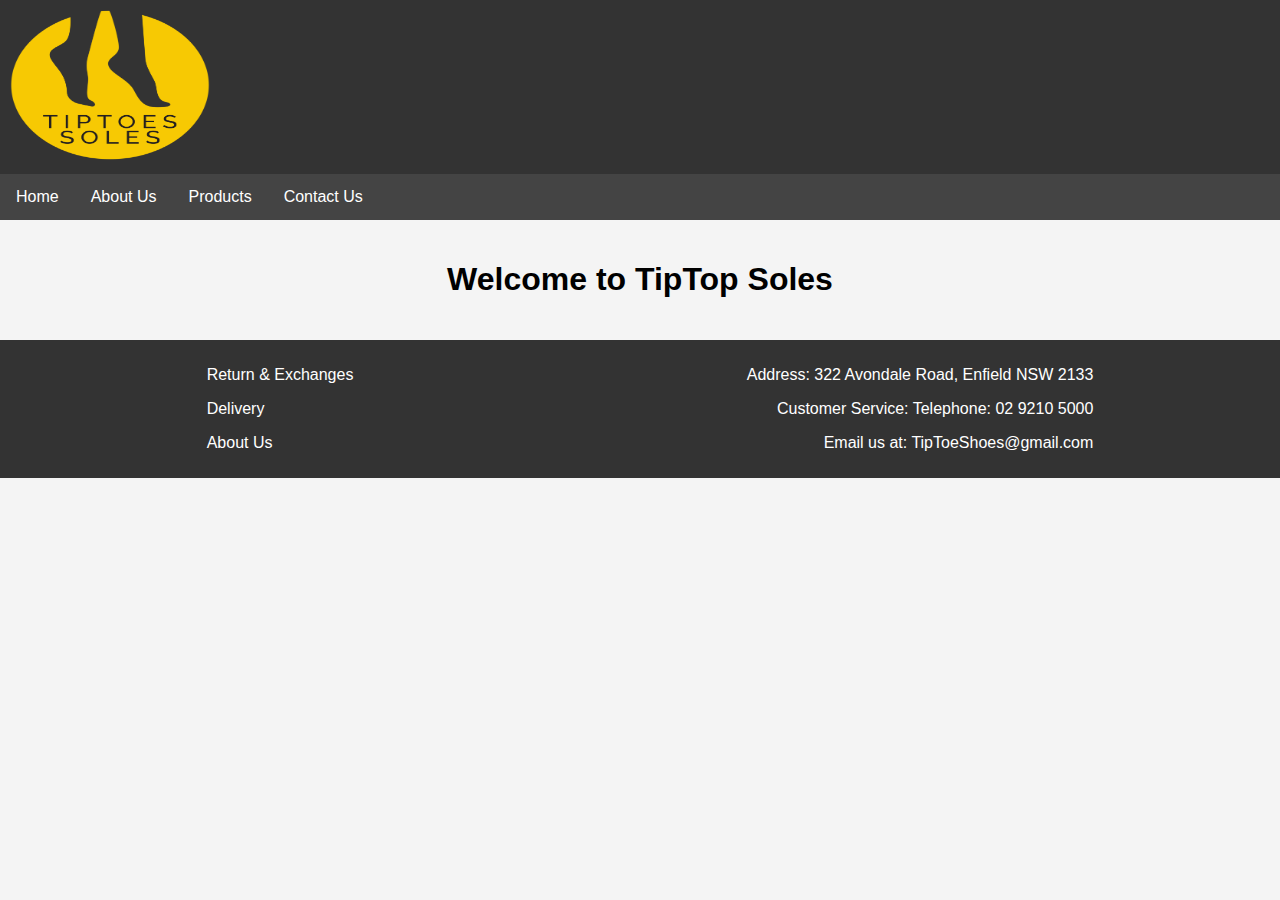
<file: index.html>
<!DOCTYPE html>
<html lang="en">

<head>
    <meta charset="UTF-8">
    <meta name="viewport" content="width=device-width, initial-scale=1.0">
    <title>TipTop Soles</title>
    <link rel="stylesheet" href="Home.css">
</head>

<body>

    <header>
        <a href="index.html"><img src="img\TipToe Soles_Logo_colour.png" alt="TipTop Soles logo" id="logo"></a>
    </header>

    <nav>
        <a href="index.html">Home</a>
        <a href="AboutUs.html">About Us</a>
        <a href="Products.html">Products</a>
        <a href="ContactUs.html">Contact Us</a>
    </nav>

    <section>
        <h1>Welcome to TipTop Soles</h1>
    </section>

    <footer>
        <div class="footer_div">
            <div>
                <p>Return & Exchanges</p>
                <p>Delivery</p>
                <p>About Us</p>
            </div>
            <div class="contact-info">
                <p>Address: 322 Avondale Road, Enfield NSW 2133</p>
                <p>Customer Service: Telephone: 02 9210 5000</p>
                <p>Email us at: TipToeShoes@gmail.com </p>
            </div>
        </div>
    </footer>

</body>

</html>
</file>
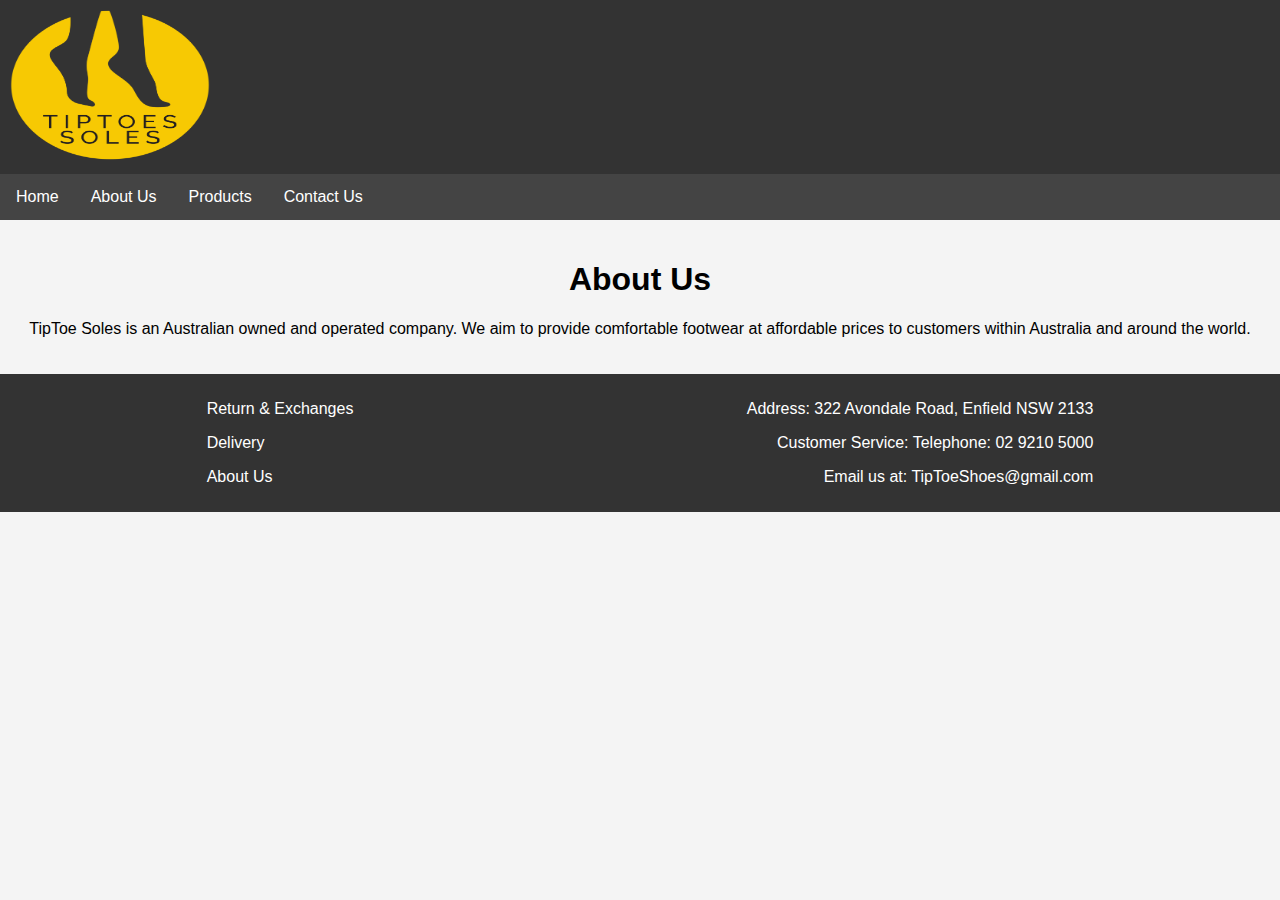
<file: AboutUs.html>
<!DOCTYPE html>
<html lang="en">

<head>
    <meta charset="UTF-8">
    <meta name="viewport" content="width=device-width, initial-scale=1.0">
    <title>About Us / TipTop Soles</title>
    <link rel="stylesheet" href="AboutUs.css">
</head>

<body>

    <header>
        <a href="index.html"><img src="img\TipToe Soles_Logo_colour.png" alt="TipTop Soles logo" id="logo"></a>
    </header>

    <nav>
        <a href="index.html">Home</a>
        <a href="AboutUs.html">About Us</a>
        <a href="Products.html">Products</a>
        <a href="ContactUs.html">Contact Us</a>
    </nav>

    <section>
        <h1>About Us</h1>
        <p>TipToe Soles is an Australian owned and operated company. We aim to provide comfortable footwear at
            affordable prices to customers within Australia and around the world.</p>
    </section>

    <footer>
        <div class="footer_div">
            <div>
                <p>Return & Exchanges</p>
                <p>Delivery</p>
                <p>About Us</p>
            </div>
            <div class="contact-info">
                <p>Address: 322 Avondale Road, Enfield NSW 2133</p>
                <p>Customer Service: Telephone: 02 9210 5000</p>
                <p>Email us at: TipToeShoes@gmail.com </p>
            </div>
        </div>
    </footer>

</body>

</html>
</file>
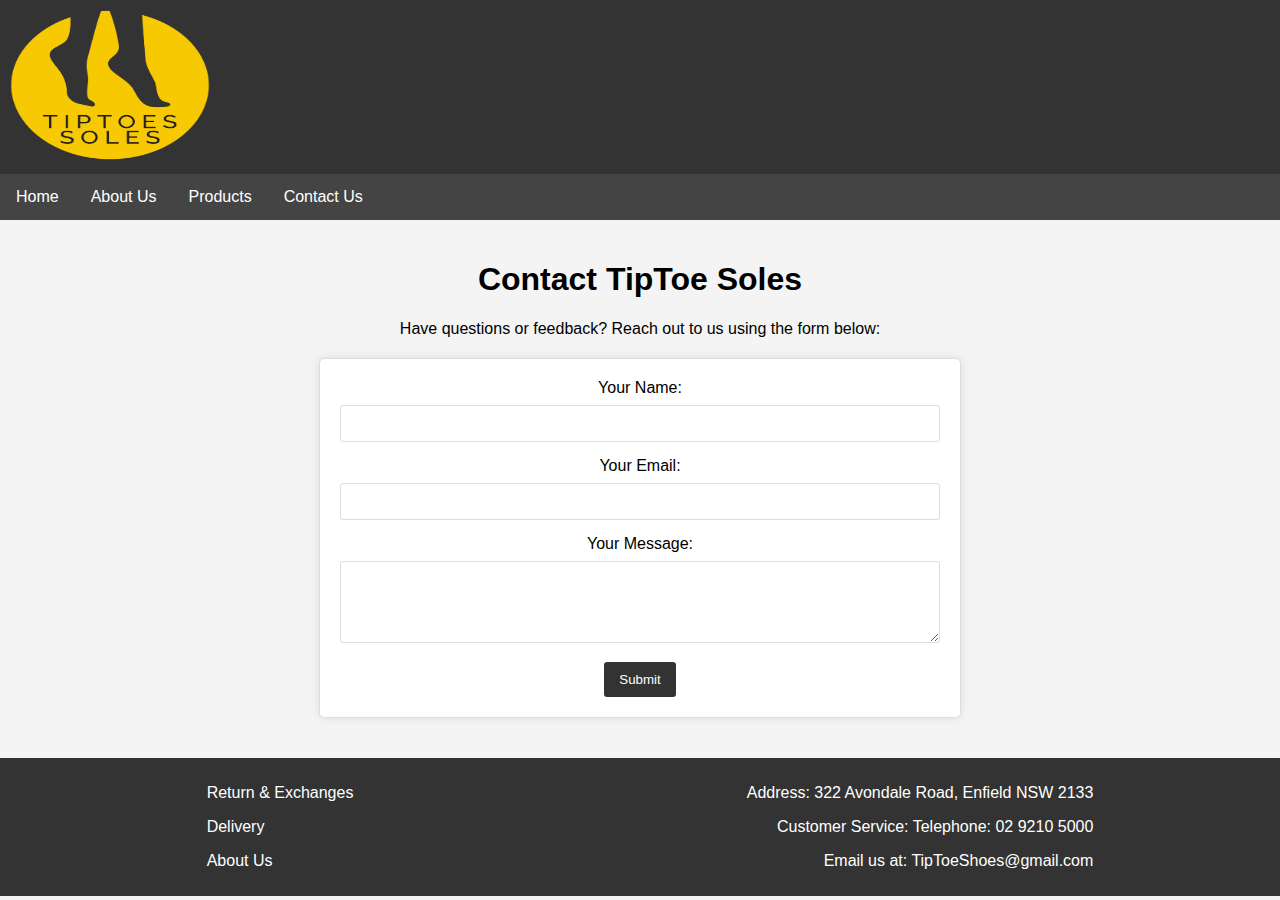
<file: ContactUs.html>
<!DOCTYPE html>
<html lang="en">

<head>
    <meta charset="UTF-8">
    <meta name="viewport" content="width=device-width, initial-scale=1.0">
    <title>Contact Us / TipTop Soles</title>
    <link rel="stylesheet" href="ContactUs.css">
</head>

<body>

    <header>
        <a href="index.html"><img src="img\TipToe Soles_Logo_colour.png" alt="TipTop Soles logo" id="logo"></a>
    </header>

    <nav>
        <a href="index.html">Home</a>
        <a href="AboutUs.html">About Us</a>
        <a href="Products.html">Products</a>
        <a href="ContactUs.html">Contact Us</a>
    </nav>

    <section>
        <h1>Contact TipToe Soles</h1>
        <p>Have questions or feedback? Reach out to us using the form below:</p>

        <form action="submit_form.php" method="post">
            <label for="name">Your Name:</label>
            <input type="text" id="name" name="name" required>

            <label for="email">Your Email:</label>
            <input type="email" id="email" name="email" required>

            <label for="message">Your Message:</label>
            <textarea id="message" name="message" rows="4" required></textarea>

            <button type="submit">Submit</button>
        </form>

    </section>

    <footer>
        <div class="footer_div">
            <div>
                <p>Return & Exchanges</p>
                <p>Delivery</p>
                <p>About Us</p>
            </div>
            <div class="contact-info">
                <p>Address: 322 Avondale Road, Enfield NSW 2133</p>
                <p>Customer Service: Telephone: 02 9210 5000</p>
                <p>Email us at: TipToeShoes@gmail.com </p>
            </div>
        </div>
    </footer>

</body>

</html>
</file>
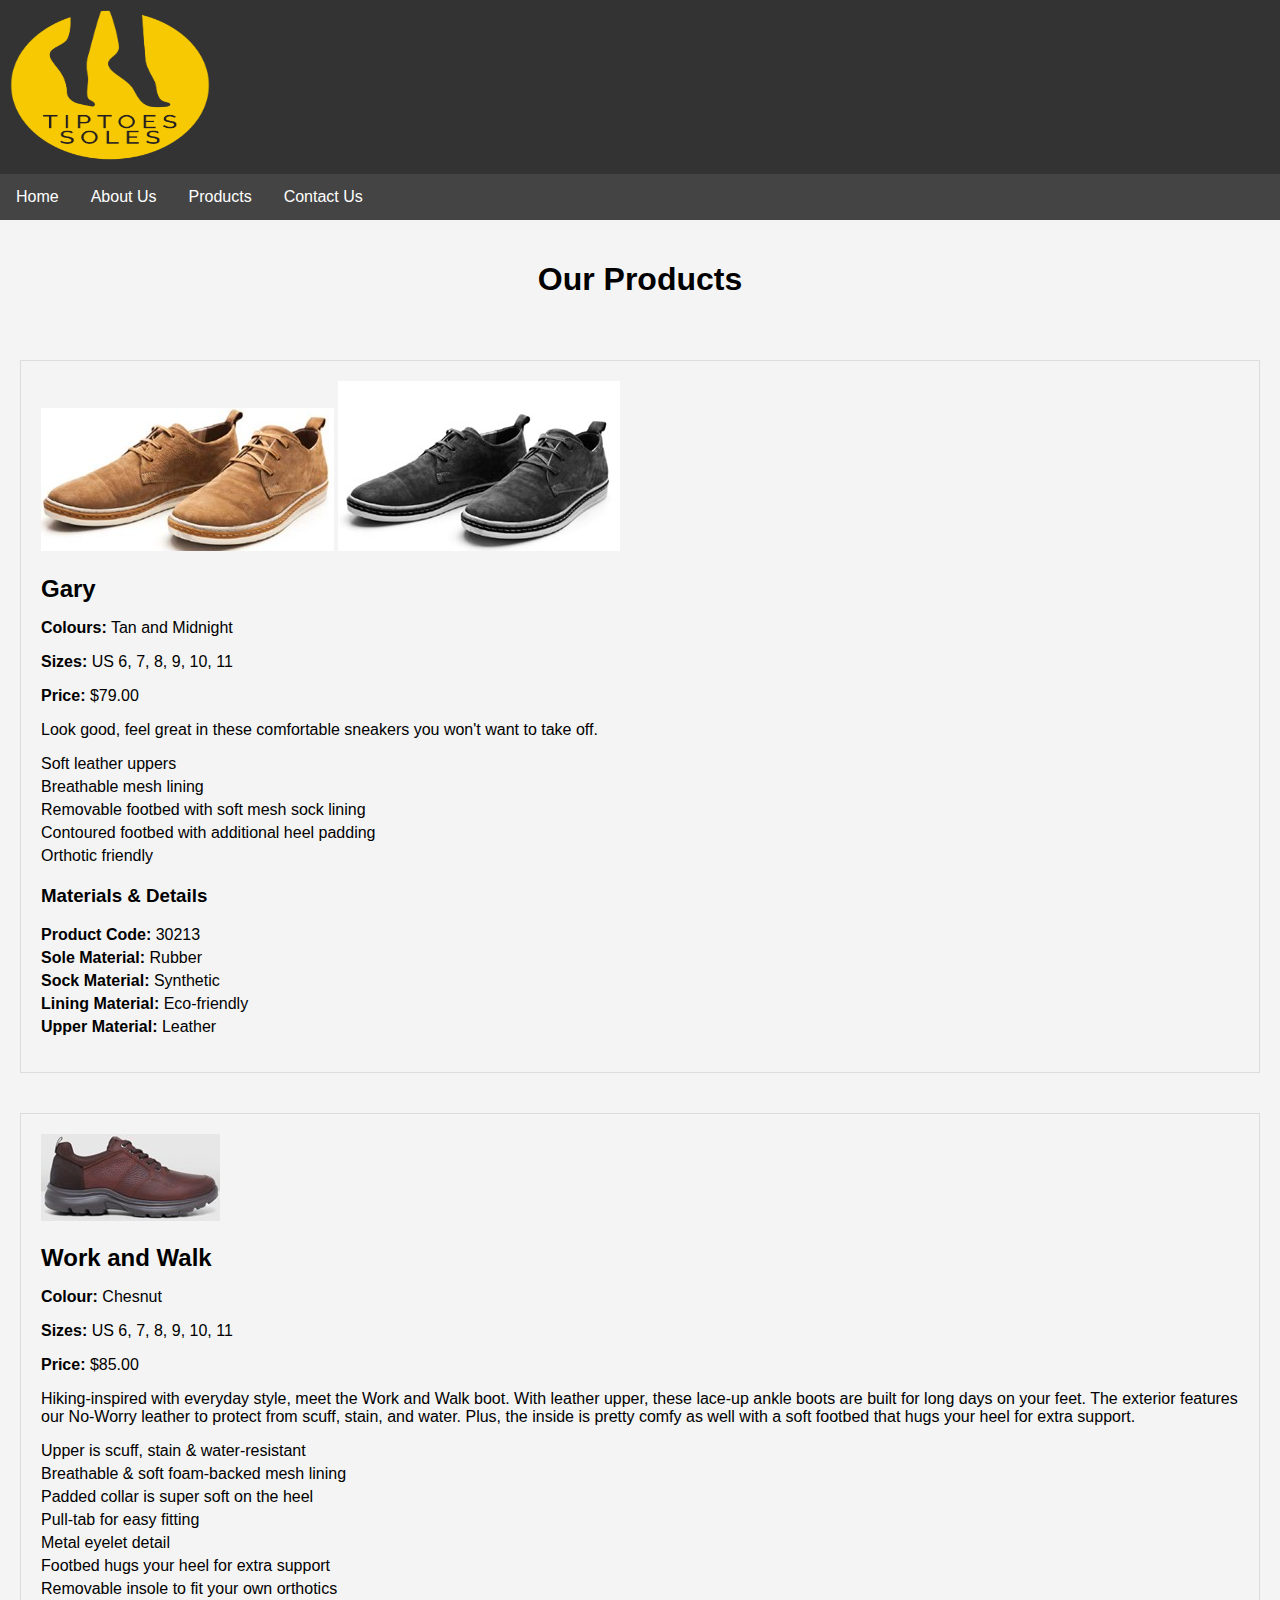
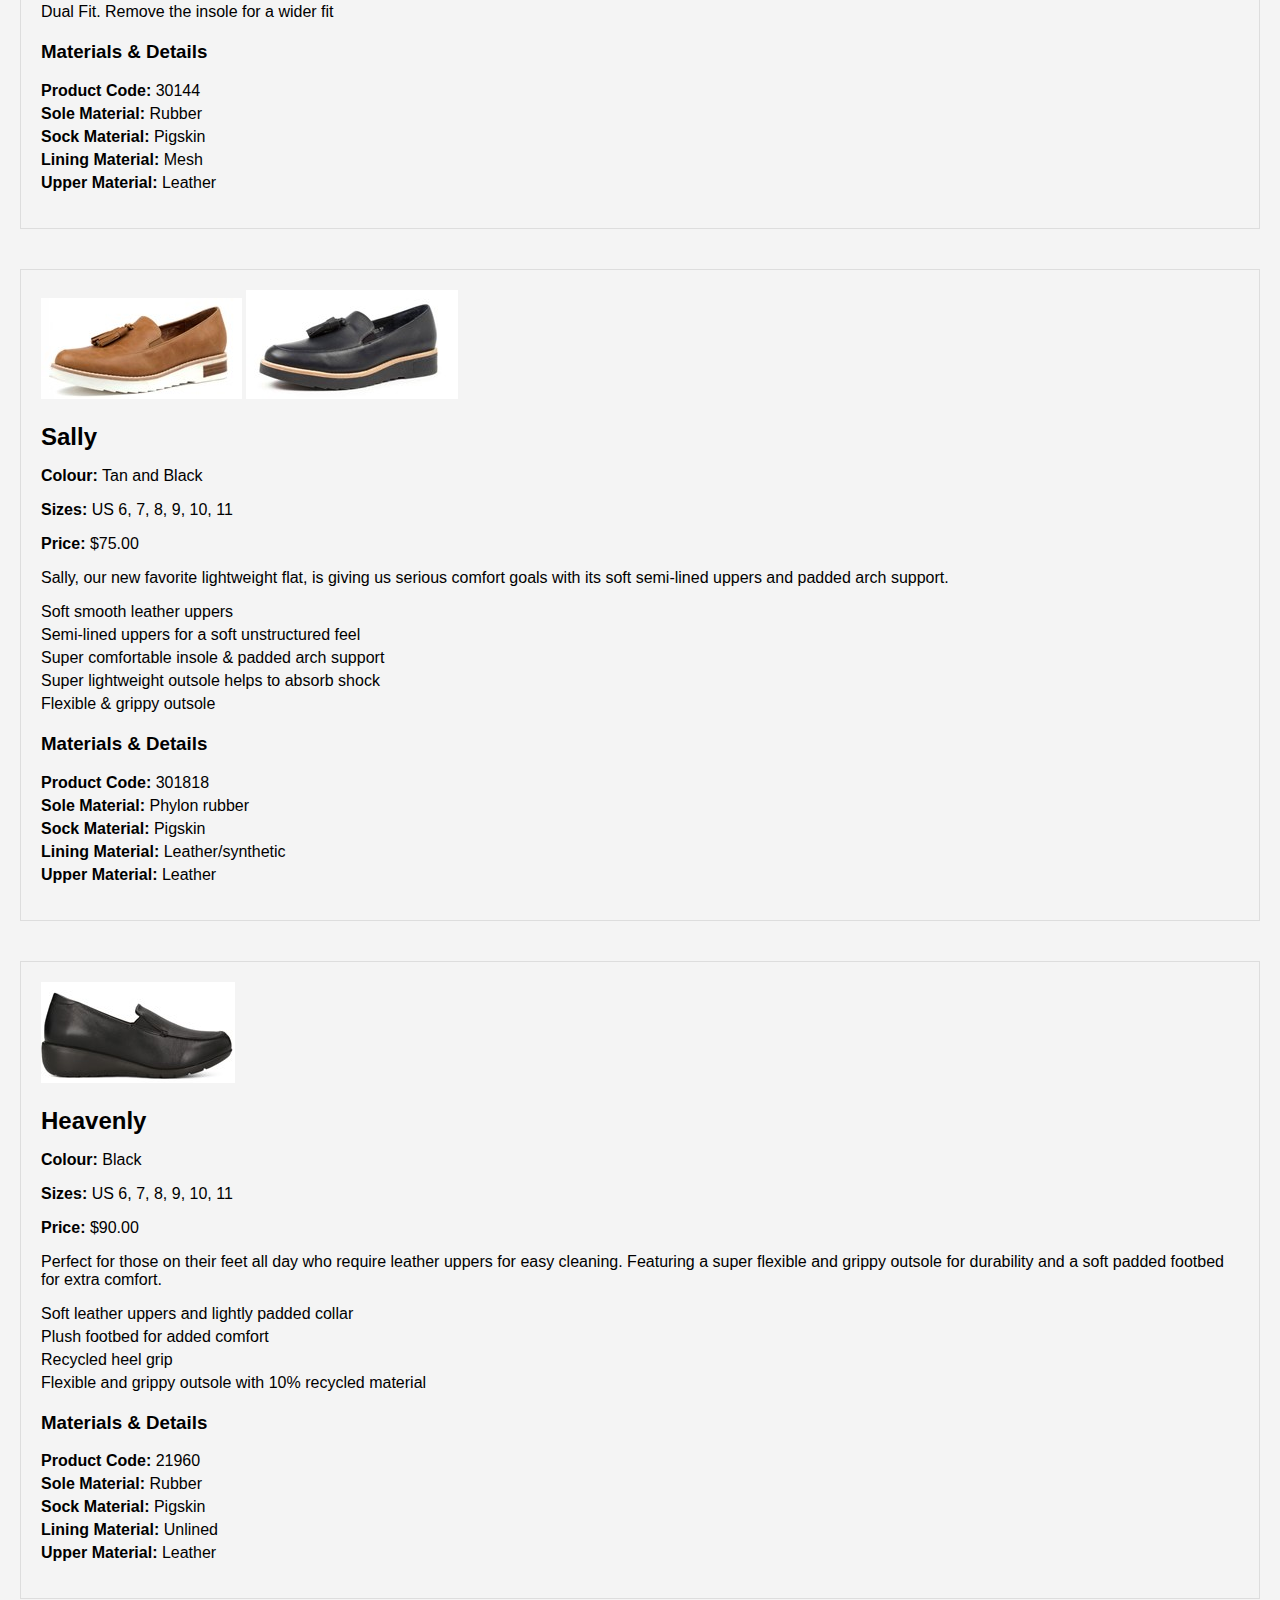
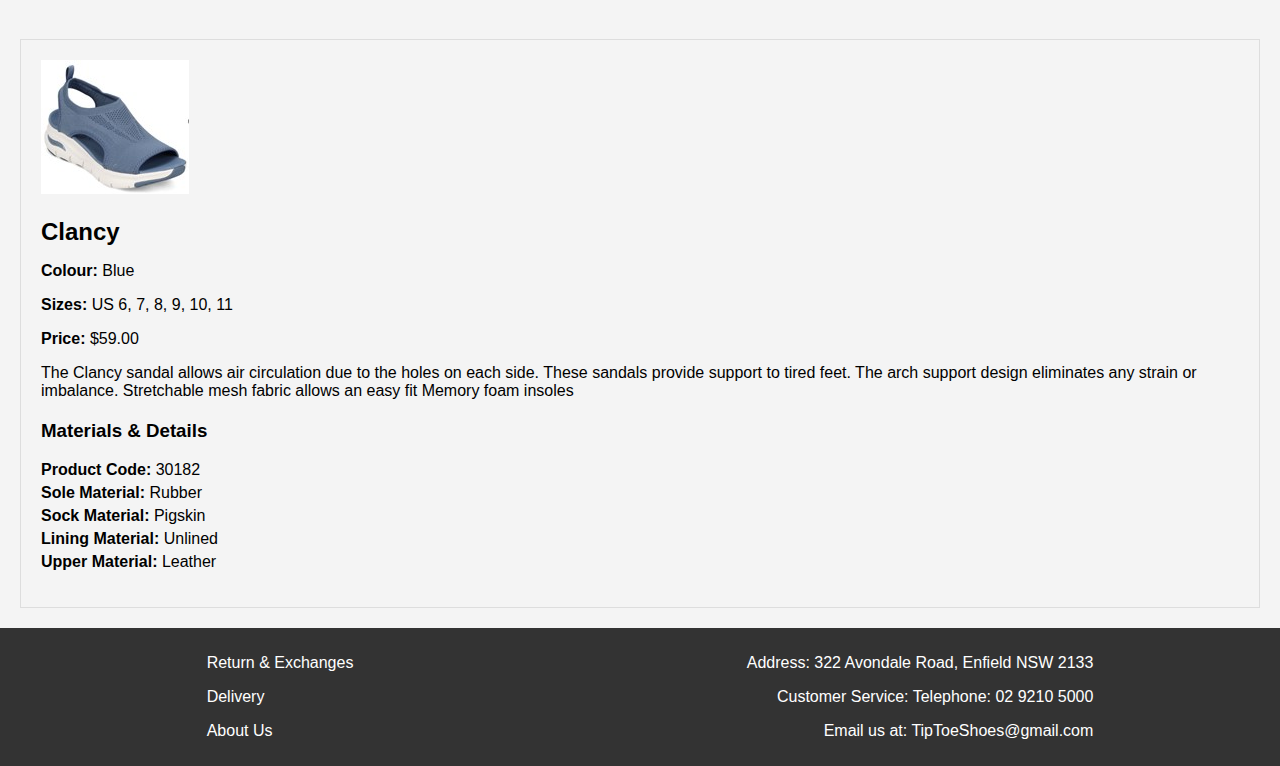
<file: Products.html>
<!DOCTYPE html>
<html lang="en">

<head>
    <meta charset="UTF-8">
    <meta name="viewport" content="width=device-width, initial-scale=1.0">
    <title>Products / TipTop Soles</title>
    <link rel="stylesheet" href="Products.css">
</head>

<body>

    <header>
        <a href="index.html"><img src="img\TipToe Soles_Logo_colour.png" alt="TipTop Soles logo" id="logo"></a>
    </header>

    <nav>
        <a href="index.html">Home</a>
        <a href="AboutUs.html">About Us</a>
        <a href="Products.html">Products</a>
        <a href="ContactUs.html">Contact Us</a>
    </nav>

    <section>
        <h1>Our Products</h1>

    </section>

    <body>
        <div class="product-grid">
            <div class="product">
                <img src="img\Gary Tan.jpg" alt="Gary Mens Tan Shoes">
                <img src="img\Gary Black.jpg" alt="Gary Mens Black Shoes">
                <h2>Gary</h2>
                <p><strong>Colours:</strong> Tan and Midnight</p>
                <p><strong>Sizes:</strong> US 6, 7, 8, 9, 10, 11</p>
                <p><strong>Price:</strong> $79.00</p>
                <p>Look good, feel great in these comfortable sneakers you won't want to take off.</p>
                <ul>
                    <li>Soft leather uppers</li>
                    <li>Breathable mesh lining</li>
                    <li>Removable footbed with soft mesh sock lining</li>
                    <li>Contoured footbed with additional heel padding</li>
                    <li>Orthotic friendly</li>
                </ul>
                <h3>Materials & Details</h3>
                <ul>
                    <li><strong>Product Code:</strong> 30213</li>
                    <li><strong>Sole Material:</strong> Rubber</li>
                    <li><strong>Sock Material:</strong> Synthetic</li>
                    <li><strong>Lining Material:</strong> Eco-friendly</li>
                    <li><strong>Upper Material:</strong> Leather</li>
                </ul>
            </div>
        </div>

        <div class="product-grid">
            <div class="product">
                <img src="img\Work and Walk Chesnut.jpg" alt="Work and Walk chesnut Boots">
                <h2>Work and Walk</h2>
                <p><strong>Colour:</strong> Chesnut</p>
                <p><strong>Sizes:</strong> US 6, 7, 8, 9, 10, 11</p>
                <p><strong>Price:</strong> $85.00</p>
                <p>Hiking-inspired with everyday style, meet the Work and Walk boot. With leather upper, these
                    lace-up ankle boots are built for long days on your feet. The exterior features our No-Worry
                    leather to protect from scuff, stain, and water. Plus, the inside is pretty comfy as well with a
                    soft footbed that hugs your heel for extra support.</p>
                <ul>
                    <li>Upper is scuff, stain & water-resistant</li>
                    <li>Breathable & soft foam-backed mesh lining</li>
                    <li>Padded collar is super soft on the heel</li>
                    <li>Pull-tab for easy fitting</li>
                    <li>Metal eyelet detail</li>
                    <li>Footbed hugs your heel for extra support</li>
                    <li>Removable insole to fit your own orthotics</li>
                    <li>Dual Fit. Remove the insole for a wider fit</li>
                </ul>
                <h3>Materials & Details</h3>
                <ul>
                    <li><strong>Product Code:</strong> 30144</li>
                    <li><strong>Sole Material:</strong> Rubber</li>
                    <li><strong>Sock Material:</strong> Pigskin</li>
                    <li><strong>Lining Material:</strong> Mesh</li>
                    <li><strong>Upper Material:</strong> Leather</li>
                </ul>
            </div>
        </div>

        <div class="product-grid">
            <div class="product">
                <img src="img\Sally Tan.jpg" img src alt="Sally Womens Tan Shoes">
                <img src="img\Sally Black.jpg" img src alt="Sally Womens Black Shoes">
                <h2>Sally</h2>
                <p><strong>Colour:</strong> Tan and Black</p>
                <p><strong>Sizes:</strong> US 6, 7, 8, 9, 10, 11</p>
                <p><strong>Price:</strong> $75.00</p>
                <p>Sally, our new favorite lightweight flat, is giving us serious comfort goals with its soft
                    semi-lined uppers and padded arch support.</p>
                <ul>
                    <li>Soft smooth leather uppers</li>
                    <li>Semi-lined uppers for a soft unstructured feel</li>
                    <li>Super comfortable insole & padded arch support</li>
                    <li>Super lightweight outsole helps to absorb shock</li>
                    <li>Flexible & grippy outsole</li>
                </ul>
                <h3>Materials & Details</h3>
                <ul>
                    <li><strong>Product Code:</strong> 301818</li>
                    <li><strong>Sole Material:</strong> Phylon rubber</li>
                    <li><strong>Sock Material:</strong> Pigskin</li>
                    <li><strong>Lining Material:</strong> Leather/synthetic</li>
                    <li><strong>Upper Material:</strong> Leather</li>
                </ul>
            </div>
        </div>

        <div class="product-grid">
            <div class="product">
                <img src="img\Heavenly Black.jpg" alt="Heavenly Womens Black Shoes">
                <h2>Heavenly</h2>
                <p><strong>Colour:</strong> Black</p>
                <p><strong>Sizes:</strong> US 6, 7, 8, 9, 10, 11</p>
                <p><strong>Price:</strong> $90.00</p>
                <p>Perfect for those on their feet all day who require leather uppers for easy cleaning. Featuring a
                    super flexible and grippy outsole for durability and a soft padded footbed for extra comfort.</p>
                <ul>
                    <li>Soft leather uppers and lightly padded collar</li>
                    <li>Plush footbed for added comfort</li>
                    <li>Recycled heel grip</li>
                    <li>Flexible and grippy outsole with 10% recycled material</li>
                </ul>
                <h3>Materials & Details</h3>
                <ul>
                    <li><strong>Product Code:</strong> 21960</li>
                    <li><strong>Sole Material:</strong> Rubber</li>
                    <li><strong>Sock Material:</strong> Pigskin</li>
                    <li><strong>Lining Material:</strong> Unlined</li>
                    <li><strong>Upper Material:</strong> Leather</li>
                </ul>
            </div>
        </div>

        <div class="product-grid">
            <div class="product">
                <img src="img\Clancy Blue.jpg" alt="Clancy Men's Sandals">
                <h2>Clancy</h2>
                <p><strong>Colour:</strong> Blue</p>
                <p><strong>Sizes:</strong> US 6, 7, 8, 9, 10, 11</p>
                <p><strong>Price:</strong> $59.00</p>
                <p>The Clancy sandal allows air circulation due to the holes on each side. These sandals provide support
                    to tired feet. The arch support design eliminates any strain or imbalance. Stretchable mesh fabric
                    allows an easy fit Memory foam insoles</p>
                <h3>Materials & Details</h3>
                <ul>
                    <li><strong>Product Code:</strong> 30182</li>
                    <li><strong>Sole Material:</strong> Rubber</li>
                    <li><strong>Sock Material:</strong> Pigskin</li>
                    <li><strong>Lining Material:</strong> Unlined</li>
                    <li><strong>Upper Material:</strong> Leather</li>
                </ul>
            </div>
        </div>

    </body>
    <footer>
        <div class="footer_div">
            <div>
                <p>Return & Exchanges</p>
                <p>Delivery</p>
                <p>About Us</p>
            </div>
            <div class="contact-info">
                <p>Address: 322 Avondale Road, Enfield NSW 2133</p>
                <p>Customer Service: Telephone: 02 9210 5000</p>
                <p>Email us at: TipToeShoes@gmail.com </p>
            </div>
        </div>
    </footer>

</body>

</html>
</file>
<file: Home.css>
body {
    font-family: Arial, sans-serif;
    margin: 0;
    padding: 0;
    background-color: #f4f4f4;
}

header {
    background-color: #333;
    padding: 10px;
    text-align: left;
}

#logo {
    width: 200px;
    height: 150px;
}

nav {
    background-color: #444;
    overflow: hidden;
}

nav a {
    float: left;
    display: block;
    color: #fff;
    text-align: left;
    padding: 14px 16px;
    text-decoration: none;
}

nav a:hover {
    background-color: #ddd;
    color: #333;
}

section {
    padding: 20px;
    text-align: center;
}

footer {
    background-color: #333;
    color: #fff;
    text-align: left;
    padding: 10px;
    width: 100%;        
}
.footer_div {
    display: flex;  
    justify-content: space-around;
    align-items: center;
}

.contact-info {
    text-align: right;
}
</file>
<file: AboutUs.css>
body {
    font-family: Arial, sans-serif;
    margin: 0;
    padding: 0;
    background-color: #f4f4f4;
}

header {
    background-color: #333;
    padding: 10px;
    text-align: left;
}

#logo {
    width: 200px;
    height: 150px;
}

nav {
    background-color: #444;
    overflow: hidden;
}

nav a {
    float: left;
    display: block;
    color: #fff;
    text-align: left;
    padding: 14px 16px;
    text-decoration: none;
}

nav a:hover {
    background-color: #ddd;
    color: #333;
}

section {
    padding: 20px;
    text-align: center;
}

footer {
    background-color: #333;
    color: #fff;
    text-align: left;
    padding: 10px;
    width: 100%;        
}
.footer_div {
    display: flex;  
    justify-content: space-around;
    align-items: center;
}

.contact-info {
    text-align: right;
}
</file>
<file: ContactUs.css>
body {
    font-family: Arial, sans-serif;
    margin: 0;
    padding: 0;
    background-color: #f4f4f4;
}

header {
    background-color: #333;
    padding: 10px;
    text-align: left;
}

#logo {
    width: 200px;
    height: 150px;
}

nav {
    background-color: #444;
    overflow: hidden;
}

nav a {
    float: left;
    display: block;
    color: #fff;
    text-align: left;
    padding: 14px 16px;
    text-decoration: none;
}

nav a:hover {
    background-color: #ddd;
    color: #333;
}

section {
    padding: 20px;
    text-align: center;
}

footer {
    background-color: #333;
    color: #fff;
    text-align: left;
    padding: 10px;
    width: 100%;        
}
.footer_div {
    display: flex;  
    justify-content: space-around;
    align-items: center;
}

.contact-info {
    text-align: right;
}

form {
    max-width: 600px;
    margin: 20px auto;
    padding: 20px;
    background-color: #fff;
    border: 1px solid #ddd;
    border-radius: 5px;
    box-shadow: 0 0 10px rgba(0, 0, 0, 0.1);
}

form label {
    display: block;
    margin-bottom: 8px;
}

form input,
form textarea {
    width: 100%;
    padding: 10px;
    margin-bottom: 15px;
    border: 1px solid #ddd;
    border-radius: 3px;
    box-sizing: border-box;
}

form button {
    background-color: #333;
    color: #fff;
    padding: 10px 15px;
    border: none;
    border-radius: 3px;
    cursor: pointer;
}

form button:hover {
    background-color: #555;
}
</file>
<file: Products.css>
body {
    font-family: Arial, sans-serif;
    margin: 0;
    padding: 0;
    background-color: #f4f4f4;
}

header {
    background-color: #333;
    padding: 10px;
    text-align: left;
}

#logo {
    width: 200px;
    height: 150px;
}

nav {
    background-color: #444;
    overflow: hidden;
}

nav a {
    float: left;
    display: block;
    color: #fff;
    text-align: left;
    padding: 14px 16px;
    text-decoration: none;
}

nav a:hover {
    background-color: #ddd;
    color: #333;
}

section {
    padding: 20px;
    text-align: center;
}

footer {
    background-color: #333;
    color: #fff;
    text-align: left;
    padding: 10px;
    width: 100%;        
}
.footer_div {
    display: flex;  
    justify-content: space-around;
    align-items: center;
}

.contact-info {
    text-align: right;
}

body {
    font-family: Arial, sans-serif;
    margin: 0;
    padding: 0;
}

.product-grid {
    display: grid;
    grid-template-columns: repeat(auto-fit, minmax(300px, 1fr));
    gap: 20px;
    padding: 20px;
}

.product {
    border: 1px solid #ddd;
    padding: 20px;
}

.product h2 {
    margin-bottom: 10px;
}

.product ul {
    list-style: none;
    padding: 0;
}

.product ul li {
    margin-bottom: 5px;
}

.product h3 {
    margin-top: 20px;
}
</file>
